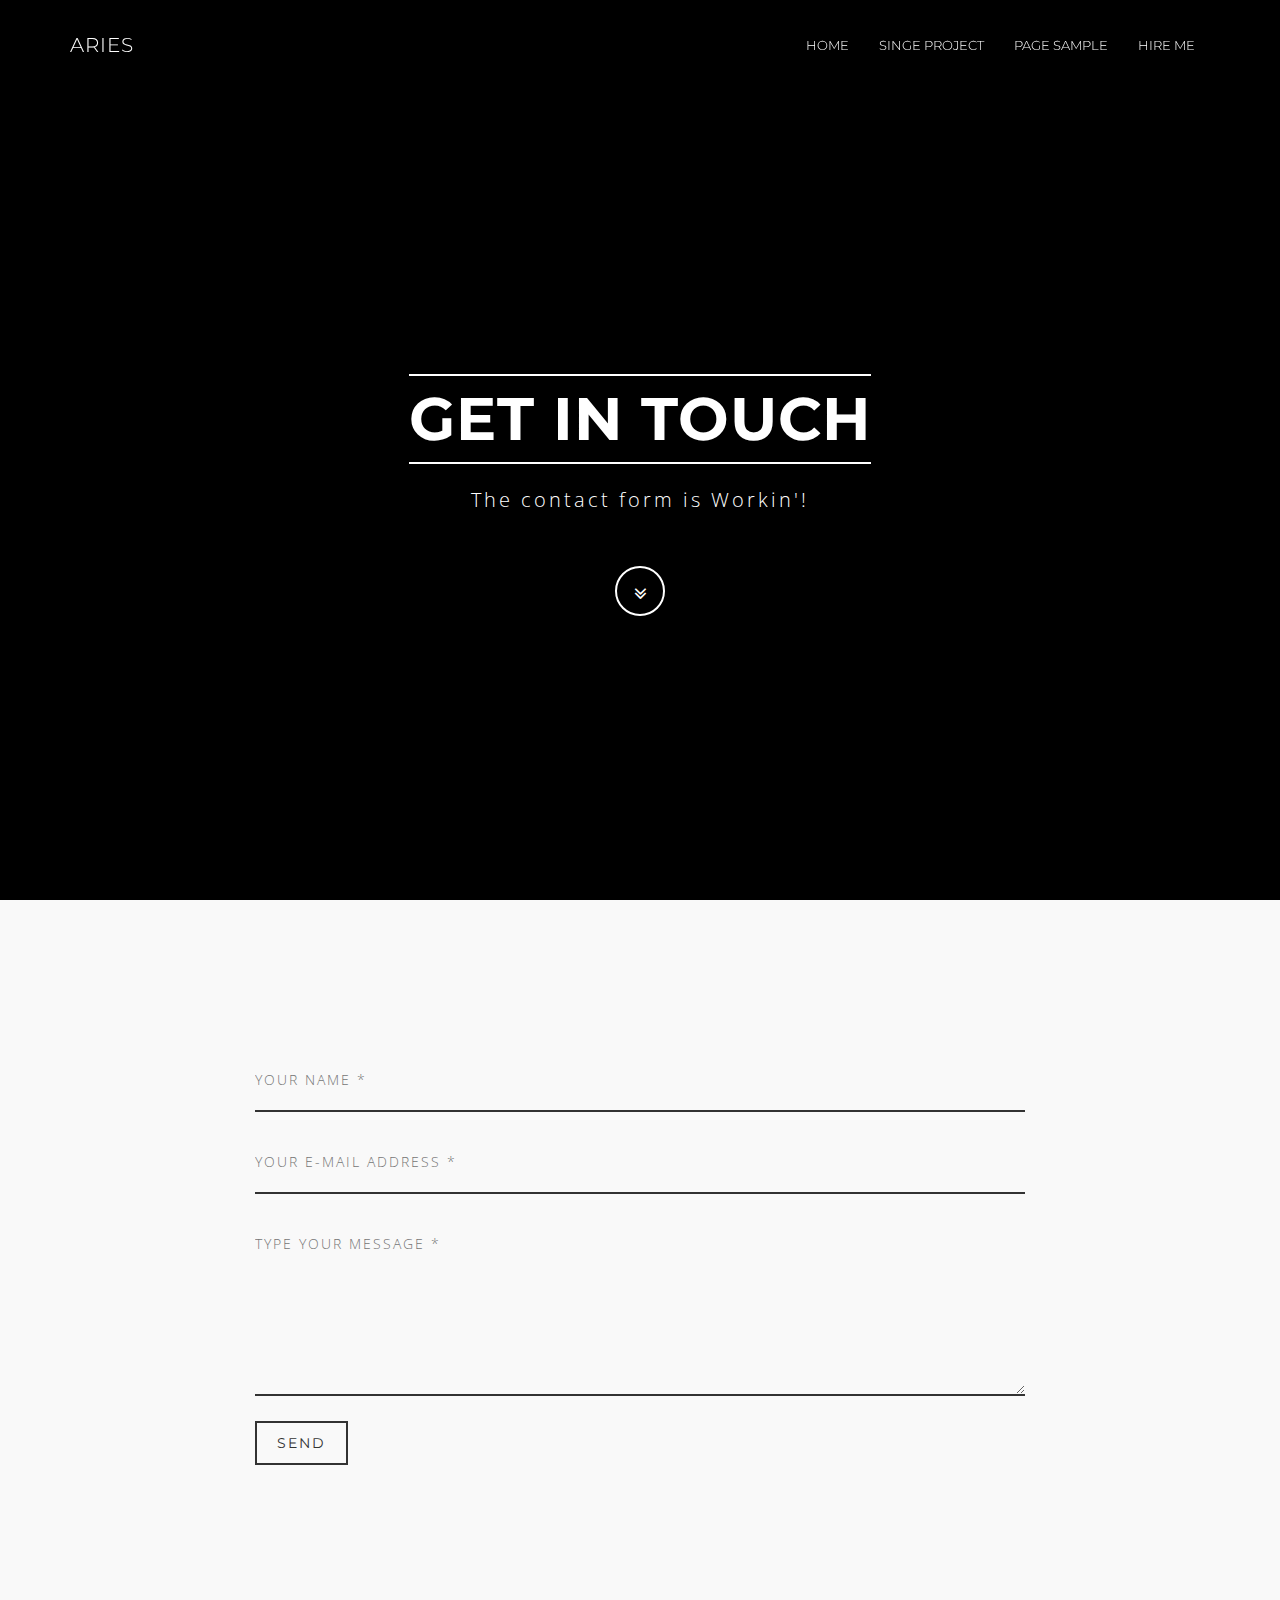
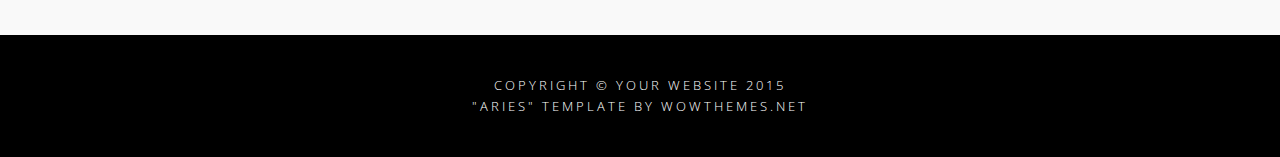
<file: Hulastone/contact.html>
<!DOCTYPE html>
<html lang="en">
<head>
<meta charset="utf-8">
<meta name="viewport" content="width=device-width, initial-scale=1">
<meta name="description" content="">
<meta name="author" content="">
<title>ARIES - Free Bootstrap Theme by WowThemes.net</title>
<!-- Bootstrap Core CSS -->
<link href="css/bootstrap.min.css" rel="stylesheet">
<!-- Custom CSS -->
<link href="css/theme.css" rel="stylesheet">
<!-- Custom Fonts -->
<link href="font-awesome/css/font-awesome.min.css" rel="stylesheet" type="text/css">
<link href="http://fonts.googleapis.com/css?family=Open+Sans:300,400,700,400italic,700italic" rel="stylesheet" type="text/css">
<link href="http://fonts.googleapis.com/css?family=Montserrat:400,700" rel="stylesheet" type="text/css">
<!-- HTML5 Shim and Respond.js IE8 support of HTML5 elements and media queries -->
<!-- WARNING: Respond.js doesn't work if you view the page via file:// -->
<!--[if lt IE 9]>
        <script src="https://oss.maxcdn.com/libs/html5shiv/3.7.0/html5shiv.js"></script>
        <script src="https://oss.maxcdn.com/libs/respond.js/1.4.2/respond.min.js"></script>
    <![endif]-->
</head>
<body id="page-top" data-spy="scroll" data-target=".navbar-fixed-top">
<!-- Navigation -->
<nav class="navbar navbar-custom navbar-fixed-top" role="navigation">
<div class="container">
	<div class="navbar-header">
		<button type="button" class="navbar-toggle" data-toggle="collapse" data-target=".navbar-main-collapse">
		<i class="fa fa-bars"></i>
		</button>
		<a class="navbar-brand page-scroll" href="index.html">
		ARIES </a>
	</div>
	<!-- Collect the nav links, forms, and other content for toggling -->
	<div class="collapse navbar-collapse navbar-right navbar-main-collapse">
		<ul class="nav navbar-nav">
			<li>
			<a href="index.html">Home</a>
			</li>
			<li>
			<a href="portfolio-item.html">Singe Project</a>
			</li>
			<li>
			<a href="page-sample.html">Page Sample</a>
			</li>
			<li>
			<a href="contact.html">Hire me</a>
			</li>
		</ul>
	</div>
	<!-- /.navbar-collapse -->
</div>
<!-- /.container -->
</nav>
<!-- Intro Header -->
<header class="intro">
<div class="intro-body">
	<div class="container">
		<div class="row">
			<div class="col-md-8 col-md-offset-2">
				<h1 class="brand-heading">Get in Touch</h1>
				<p class="intro-text">
					The contact form is Workin'!
				</p>
				<a href="#contact" class="btn btn-circle page-scroll">
				<i class="fa fa-angle-double-down animated"></i>
				</a>
			</div>
		</div>
	</div>
</div>
</header>
<!-- Contact Section -->
<section id="contact">
<div class="container content-section">
	<div class="row">
		<div class="col-lg-8 col-lg-offset-2">
			<div class="done">
				<div class="alert alert-success">
					<button type="button" class="close" data-dismiss="alert">×</button>
					Your message has been sent. Thank you!
				</div>
			</div>
			<form method="post" action="contact.php" id="contactform">
				<div class="form">
					<input type="text" name="name" placeholder="Your Name *">
					<input type="text" name="email" placeholder="Your E-mail Address *">
					<textarea name="comment" rows="7" placeholder="Type your Message *"></textarea>
					<input type="submit" id="submit" class="clearfix btn" value="Send">
				</div>
			</form>
		</div>
	</div>
</div>
</section>
<!-- Footer -->
<footer>
<div class="container text-center">
	<p class="credits">
		Copyright &copy; Your Website 2015<br/>
		"Aries" Template by WowThemes.net
	</p>
</div>
</footer>
<!-- jQuery -->
<script src="js/jquery.js"></script>
<!-- Bootstrap Core JavaScript -->
<script src="js/bootstrap.min.js"></script>
<!-- Plugin JavaScript -->
<script src="js/jquery.easing.min.js"></script>
<!-- Contact JavaScript -->
<script src="js/validate.js"></script>
<!-- Custom Theme JavaScript -->
<script src="js/theme.js"></script>
</body>
</html>
</file>
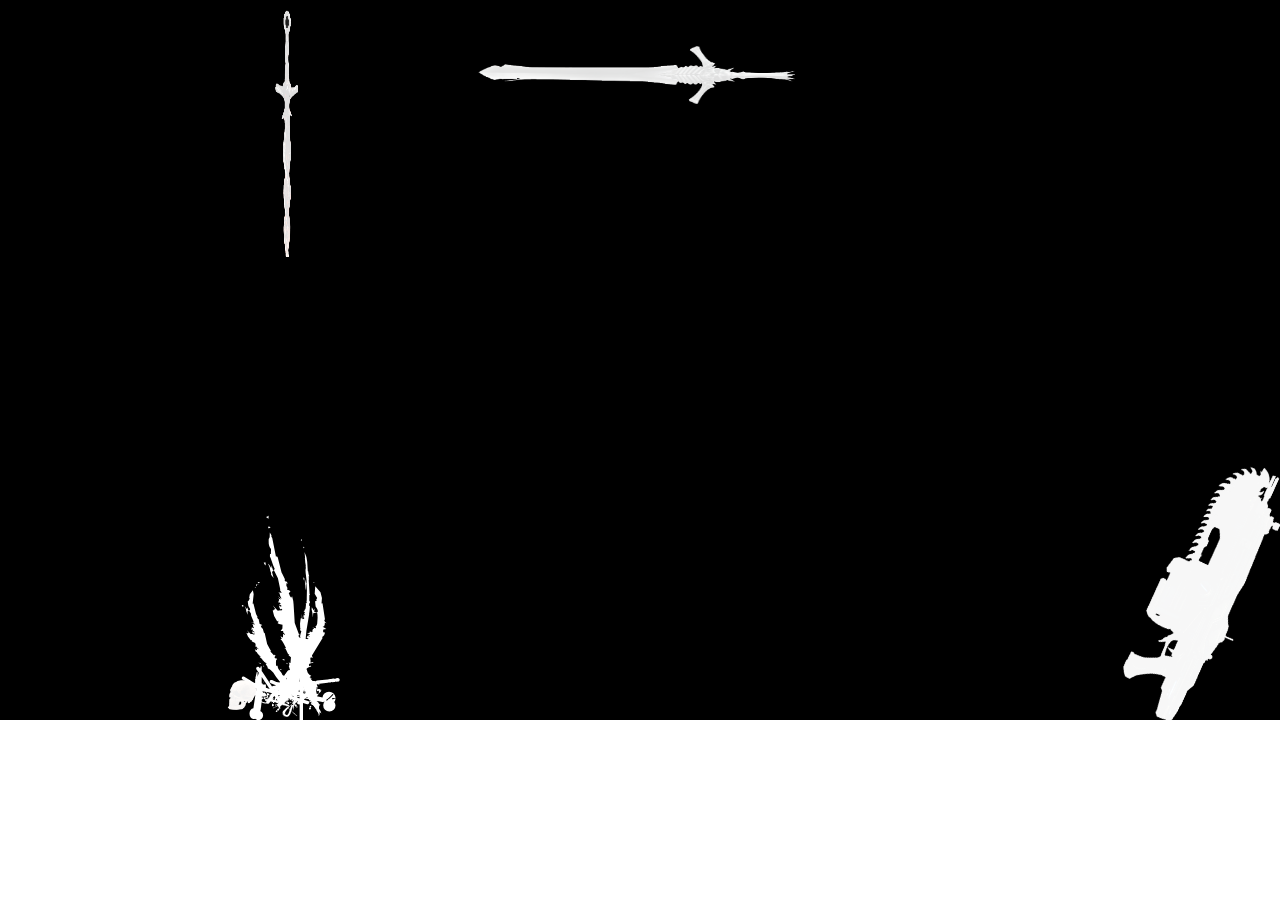
<file: Hulastone/Firstpageanimation.html>
<!DOCTYPE html>
<!--
	NOTES:
	1. All tokens are represented by '$' sign in the template.
	2. You can write your code only wherever mentioned.
	3. All occurrences of existing tokens will be replaced by their appropriate values.
	4. Blank lines will be removed automatically.
	5. Remove unnecessary comments before creating your template.
-->
<html>
<head>
<meta charset="UTF-8">
<meta name="authoring-tool" content="Adobe_Animate_CC">
<title>First page animation</title>
<!-- write your code here -->
<script src="CreateJS.js"></script>
<script src="First page animation.js"></script>
<script src="FirstPageAnimationScript.js">
</script>
<!-- write your code here -->
</head>
<body onload="initFPAni();" style="margin:0px;">
	<div id="animation_container" style="background-color:rgba(0, 0, 0, 1.00); width:1280px; height:720px">
		<canvas id="canvas" width="1280" height="720" style="position: absolute; display: block; background-color:rgba(0, 0, 0, 1.00);"></canvas>
		<div id="dom_overlay_container" style="pointer-events:none; overflow:hidden; width:1280px; height:720px; position: absolute; left: 0px; top: 0px; display: block;">
		</div>
	</div>
</body>
</html>
</file>
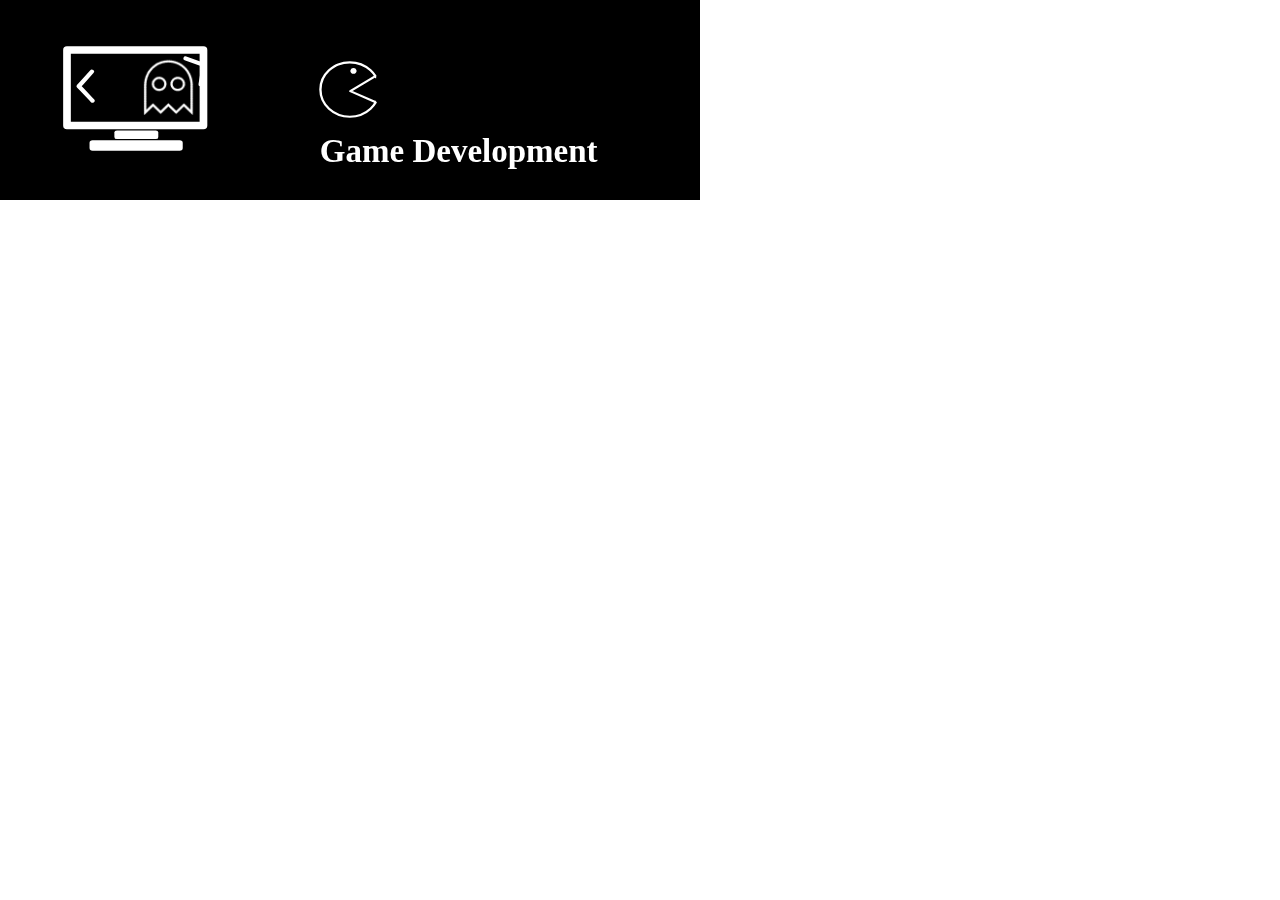
<file: Hulastone/GameDev.html>
<!DOCTYPE html>
<!--
	NOTES:
	1. All tokens are represented by '$' sign in the template.
	2. You can write your code only wherever mentioned.
	3. All occurrences of existing tokens will be replaced by their appropriate values.
	4. Blank lines will be removed automatically.
	5. Remove unnecessary comments before creating your template.
-->
<html>
<head>
<meta charset="UTF-8">
<meta name="authoring-tool" content="Adobe_Animate_CC">
<title>GameDev</title>
<!-- write your code here -->
<script src="CreateJS.js"></script>
<script src="GameDev.js"></script>
<script>
var canvas, stage, exportRoot, anim_container, dom_overlay_container, fnStartAnimation;
function init() {
	canvas = document.getElementById("canvas");
	anim_container = document.getElementById("animation_container");
	dom_overlay_container = document.getElementById("dom_overlay_container");
	var comp=AdobeAn.getComposition("1832276F60DF46FF92A53DF417E37EF9");
	var lib=comp.getLibrary();
	var loader = new createjs.LoadQueue(false);
	loader.addEventListener("fileload", function(evt){handleFileLoad(evt,comp)});
	loader.addEventListener("complete", function(evt){handleComplete(evt,comp)});
	var lib=comp.getLibrary();
	loader.loadManifest(lib.properties.manifest);
}
function handleFileLoad(evt, comp) {
	var images=comp.getImages();	
	if (evt && (evt.item.type == "image")) { images[evt.item.id] = evt.result; }	
}
function handleComplete(evt,comp) {
	//This function is always called, irrespective of the content. You can use the variable "stage" after it is created in token create_stage.
	var lib=comp.getLibrary();
	var ss=comp.getSpriteSheet();
	var queue = evt.target;
	var ssMetadata = lib.ssMetadata;
	for(i=0; i<ssMetadata.length; i++) {
		ss[ssMetadata[i].name] = new createjs.SpriteSheet( {"images": [queue.getResult(ssMetadata[i].name)], "frames": ssMetadata[i].frames} )
	}
	exportRoot = new lib.GameDev();
	stage = new lib.Stage(canvas);
	stage.addChild(exportRoot);	
	//Registers the "tick" event listener.
	fnStartAnimation = function() {
		createjs.Ticker.setFPS(lib.properties.fps);
		createjs.Ticker.addEventListener("tick", stage);
	}	    
	//Code to support hidpi screens and responsive scaling.
	function makeResponsive(isResp, respDim, isScale, scaleType) {		
		var lastW, lastH, lastS=1;		
		window.addEventListener('resize', resizeCanvas);		
		resizeCanvas();		
		function resizeCanvas() {			
			var w = lib.properties.width, h = lib.properties.height;			
			var iw = window.innerWidth, ih=window.innerHeight;			
			var pRatio = window.devicePixelRatio || 1, xRatio=iw/w, yRatio=ih/h, sRatio=1;			
			if(isResp) {                
				if((respDim=='width'&&lastW==iw) || (respDim=='height'&&lastH==ih)) {                    
					sRatio = lastS;                
				}				
				else if(!isScale) {					
					if(iw<w || ih<h)						
						sRatio = Math.min(xRatio, yRatio);				
				}				
				else if(scaleType==1) {					
					sRatio = Math.min(xRatio, yRatio);				
				}				
				else if(scaleType==2) {					
					sRatio = Math.max(xRatio, yRatio);				
				}			
			}			
			canvas.width = w*pRatio*sRatio;			
			canvas.height = h*pRatio*sRatio;
			canvas.style.width = dom_overlay_container.style.width = anim_container.style.width =  w*sRatio+'px';				
			canvas.style.height = anim_container.style.height = dom_overlay_container.style.height = h*sRatio+'px';
			stage.scaleX = pRatio*sRatio;			
			stage.scaleY = pRatio*sRatio;			
			lastW = iw; lastH = ih; lastS = sRatio;		
		}
	}
	makeResponsive(false,'both',false,1);	
	AdobeAn.compositionLoaded(lib.properties.id);
	fnStartAnimation();
}
</script>
<!-- write your code here -->
</head>
<body onload="init();" style="margin:0px;">
	<div id="animation_container" style="background-color:rgba(0, 0, 0, 1.00); width:700px; height:200px">
		<canvas id="canvas" width="700" height="200" style="position: absolute; display: block; background-color:rgba(0, 0, 0, 1.00);"></canvas>
		<div id="dom_overlay_container" style="pointer-events:none; overflow:hidden; width:700px; height:200px; position: absolute; left: 0px; top: 0px; display: block;">
		</div>
	</div>
</body>
</html>
</file>
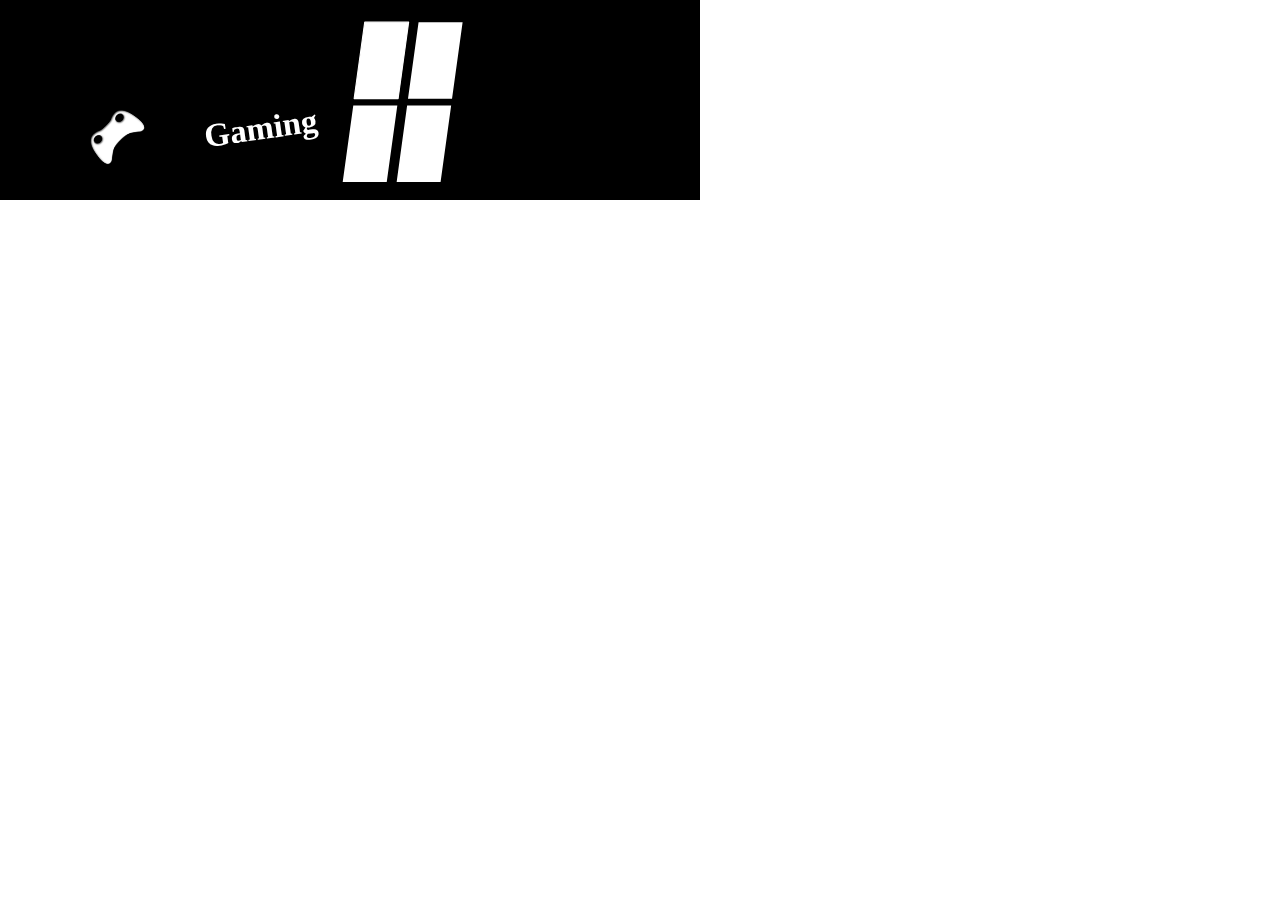
<file: Hulastone/Gaming.html>
<!DOCTYPE html>
<!--
	NOTES:
	1. All tokens are represented by '$' sign in the template.
	2. You can write your code only wherever mentioned.
	3. All occurrences of existing tokens will be replaced by their appropriate values.
	4. Blank lines will be removed automatically.
	5. Remove unnecessary comments before creating your template.
-->
<html>
<head>
<meta charset="UTF-8">
<meta name="authoring-tool" content="Adobe_Animate_CC">
<title>Gaming</title>
<!-- write your code here -->
<script src="CreateJS.js"></script>
<script src="Gaming.js?1510160253967"></script>
<script>
var canvas, stage, exportRoot, anim_container, dom_overlay_container, fnStartAnimation;
function init() {
	canvas = document.getElementById("canvas");
	anim_container = document.getElementById("animation_container");
	dom_overlay_container = document.getElementById("dom_overlay_container");
	var comp=AdobeAn.getComposition("58FE330D5EE040EE807D30DE418571DF");
	var lib=comp.getLibrary();
	var loader = new createjs.LoadQueue(false);
	loader.addEventListener("fileload", function(evt){handleFileLoad(evt,comp)});
	loader.addEventListener("complete", function(evt){handleComplete(evt,comp)});
	var lib=comp.getLibrary();
	loader.loadManifest(lib.properties.manifest);
}
function handleFileLoad(evt, comp) {
	var images=comp.getImages();	
	if (evt && (evt.item.type == "image")) { images[evt.item.id] = evt.result; }	
}
function handleComplete(evt,comp) {
	//This function is always called, irrespective of the content. You can use the variable "stage" after it is created in token create_stage.
	var lib=comp.getLibrary();
	var ss=comp.getSpriteSheet();
	var queue = evt.target;
	var ssMetadata = lib.ssMetadata;
	for(i=0; i<ssMetadata.length; i++) {
		ss[ssMetadata[i].name] = new createjs.SpriteSheet( {"images": [queue.getResult(ssMetadata[i].name)], "frames": ssMetadata[i].frames} )
	}
	exportRoot = new lib.Gaming();
	stage = new lib.Stage(canvas);
	stage.addChild(exportRoot);	
	//Registers the "tick" event listener.
	fnStartAnimation = function() {
		createjs.Ticker.setFPS(lib.properties.fps);
		createjs.Ticker.addEventListener("tick", stage);
	}	    
	//Code to support hidpi screens and responsive scaling.
	function makeResponsive(isResp, respDim, isScale, scaleType) {		
		var lastW, lastH, lastS=1;		
		window.addEventListener('resize', resizeCanvas);		
		resizeCanvas();		
		function resizeCanvas() {			
			var w = lib.properties.width, h = lib.properties.height;			
			var iw = window.innerWidth, ih=window.innerHeight;			
			var pRatio = window.devicePixelRatio || 1, xRatio=iw/w, yRatio=ih/h, sRatio=1;			
			if(isResp) {                
				if((respDim=='width'&&lastW==iw) || (respDim=='height'&&lastH==ih)) {                    
					sRatio = lastS;                
				}				
				else if(!isScale) {					
					if(iw<w || ih<h)						
						sRatio = Math.min(xRatio, yRatio);				
				}				
				else if(scaleType==1) {					
					sRatio = Math.min(xRatio, yRatio);				
				}				
				else if(scaleType==2) {					
					sRatio = Math.max(xRatio, yRatio);				
				}			
			}			
			canvas.width = w*pRatio*sRatio;			
			canvas.height = h*pRatio*sRatio;
			canvas.style.width = dom_overlay_container.style.width = anim_container.style.width =  w*sRatio+'px';				
			canvas.style.height = anim_container.style.height = dom_overlay_container.style.height = h*sRatio+'px';
			stage.scaleX = pRatio*sRatio;			
			stage.scaleY = pRatio*sRatio;			
			lastW = iw; lastH = ih; lastS = sRatio;		
		}
	}
	makeResponsive(false,'both',false,1);	
	AdobeAn.compositionLoaded(lib.properties.id);
	fnStartAnimation();
}
</script>
<!-- write your code here -->
</head>
<body onload="init();" style="margin:0px;">
	<div id="animation_container" style="background-color:rgba(0, 0, 0, 1.00); width:700px; height:200px">
		<canvas id="canvas" width="700" height="200" style="position: absolute; display: block; background-color:rgba(0, 0, 0, 1.00);"></canvas>
		<div id="dom_overlay_container" style="pointer-events:none; overflow:hidden; width:700px; height:200px; position: absolute; left: 0px; top: 0px; display: block;">
		</div>
	</div>
</body>
</html>
</file>
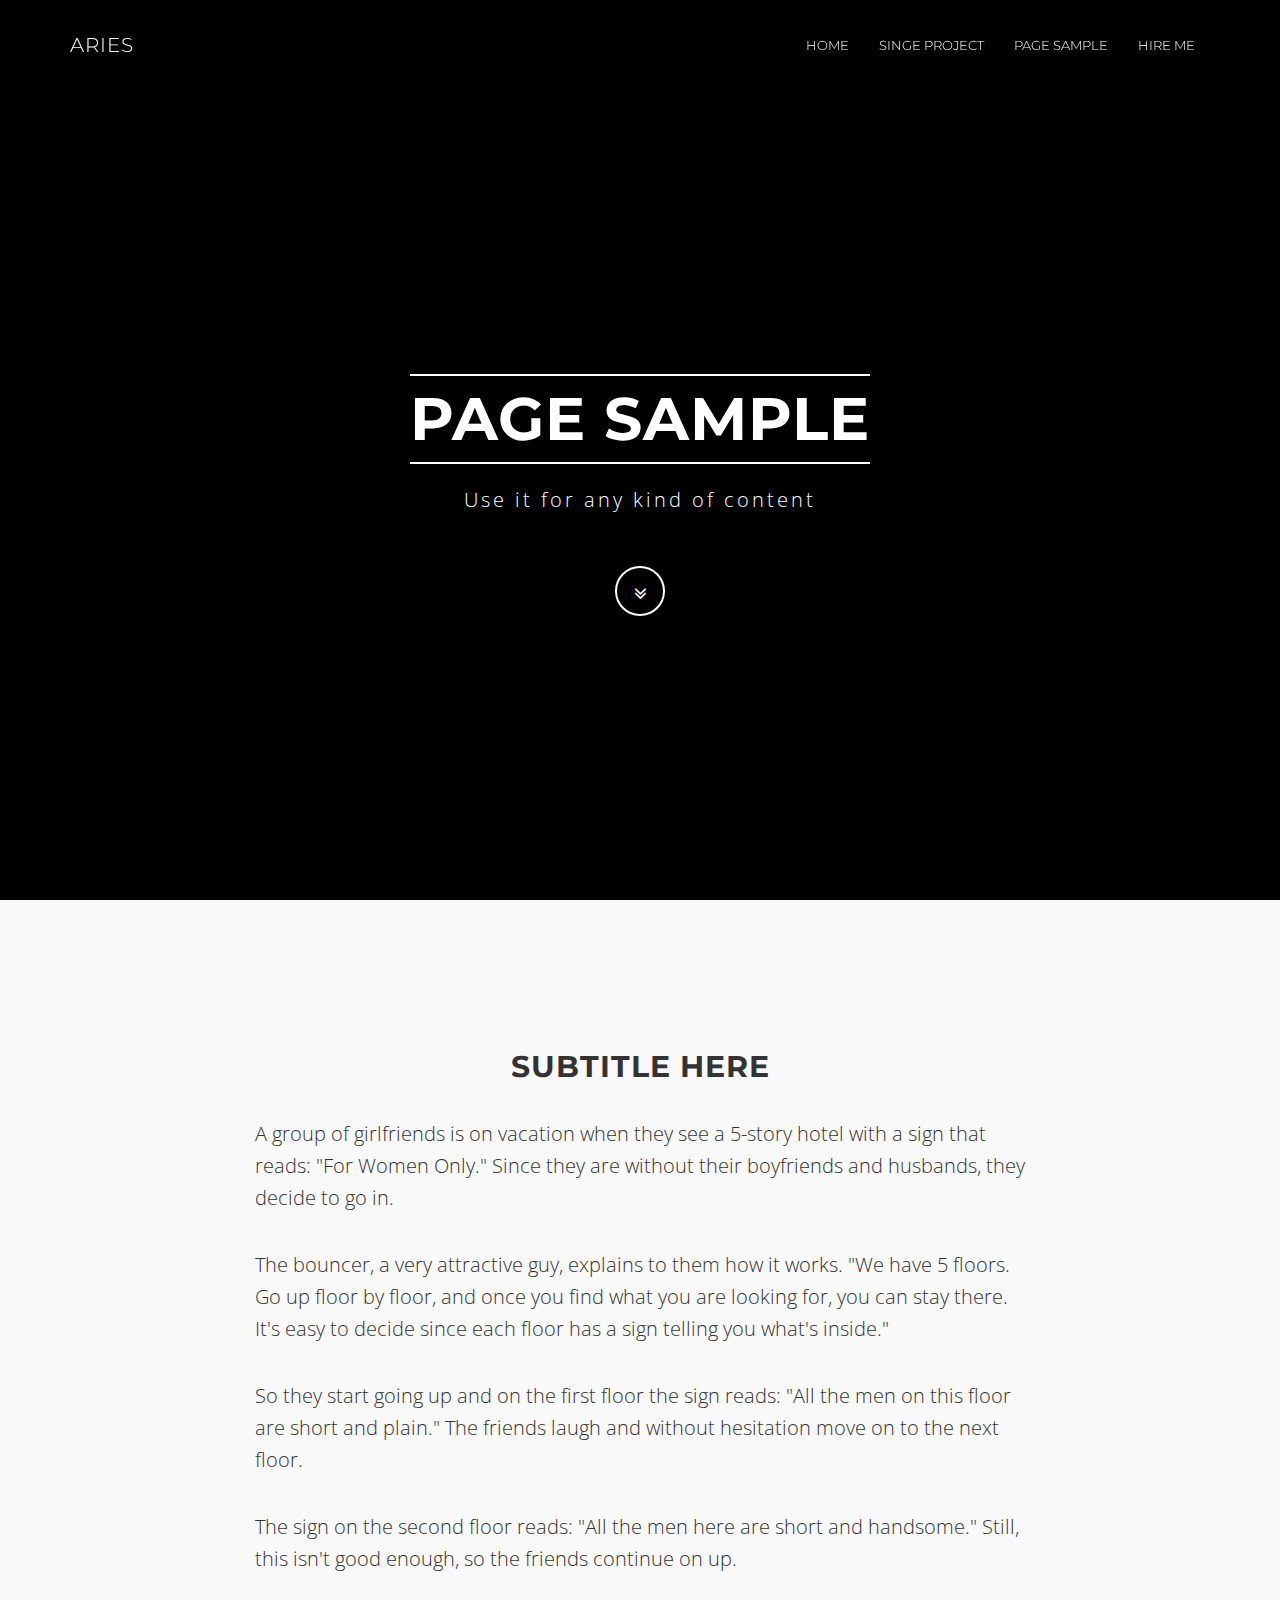
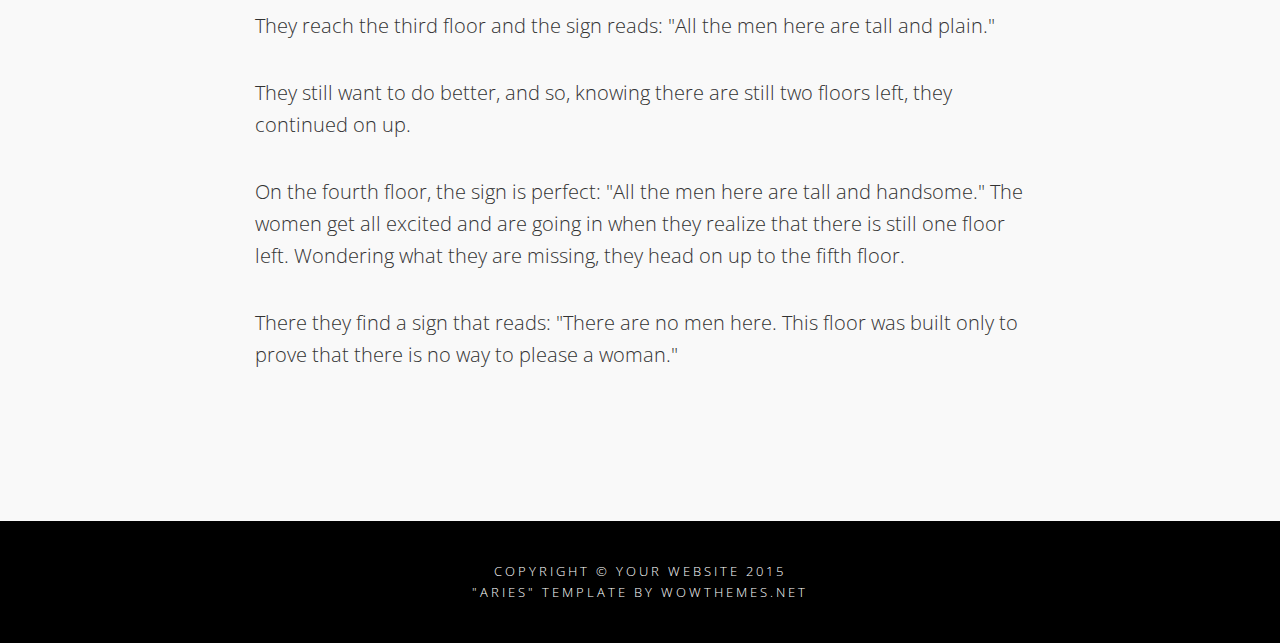
<file: Hulastone/page-sample.html>
<!DOCTYPE html>
<html lang="en">
<head>
<meta charset="utf-8">
<meta http-equiv="X-UA-Compatible" content="IE=edge">
<meta name="viewport" content="width=device-width, initial-scale=1">
<meta name="description" content="">
<meta name="author" content="">
<title>ARIES - Free Bootstrap Theme by WowThemes.net</title>
<!-- Bootstrap Core CSS -->
<link href="css/bootstrap.min.css" rel="stylesheet">
<!-- Custom CSS -->
<link href="css/theme.css" rel="stylesheet">
<!-- Custom Fonts -->
<link href="font-awesome/css/font-awesome.min.css" rel="stylesheet" type="text/css">
<link href="http://fonts.googleapis.com/css?family=Open+Sans:300,400,700,400italic,700italic" rel="stylesheet" type="text/css">
<link href="http://fonts.googleapis.com/css?family=Montserrat:400,700" rel="stylesheet" type="text/css">
<!-- HTML5 Shim and Respond.js IE8 support of HTML5 elements and media queries -->
<!-- WARNING: Respond.js doesn't work if you view the page via file:// -->
<!--[if lt IE 9]>
        <script src="https://oss.maxcdn.com/libs/html5shiv/3.7.0/html5shiv.js"></script>
        <script src="https://oss.maxcdn.com/libs/respond.js/1.4.2/respond.min.js"></script>
    <![endif]-->
</head>
<body id="page-top" data-spy="scroll" data-target=".navbar-fixed-top">
<!-- Navigation -->
<nav class="navbar navbar-custom navbar-fixed-top" role="navigation">
<div class="container">
	<div class="navbar-header">
		<button type="button" class="navbar-toggle" data-toggle="collapse" data-target=".navbar-main-collapse">
		<i class="fa fa-bars"></i>
		</button>
		<a class="navbar-brand page-scroll" href="index.html">
		ARIES </a>
	</div>
	<!-- Collect the nav links, forms, and other content for toggling -->
	<div class="collapse navbar-collapse navbar-right navbar-main-collapse">
		<ul class="nav navbar-nav">
			<li>
			<a href="index.html">Home</a>
			</li>
			<li>
			<a href="portfolio-item.html">Singe Project</a>
			</li>
			<li>
			<a href="page-sample.html">Page Sample</a>
			</li>
			<li>
			<a href="contact.html">Hire me</a>
			</li>
		</ul>
	</div>
	<!-- /.navbar-collapse -->
</div>
<!-- /.container -->
</nav>
<!-- Intro Header -->
<header class="intro">
<div class="intro-body">
	<div class="container">
		<div class="row">
			<div class="col-md-8 col-md-offset-2">
				<h1 class="brand-heading">Page Sample</h1>
				<p class="intro-text">
					Use it for any kind of content
				</p>
				<a href="#page-sample" class="btn btn-circle page-scroll">
				<i class="fa fa-angle-double-down animated"></i>
				</a>
			</div>
		</div>
	</div>
</div>
</header>
<!-- Page Sample Section -->
<section id="page-sample">
<div class="container content-section text-left">
	<div class="row">
		<h2 class="text-center">SUBTITLE HERE</h2>
		<div class="col-lg-8 col-lg-offset-2">
			<p>
				A group of girlfriends is on vacation when they see a 5-story hotel with a sign that reads: "For Women Only." Since they are without their boyfriends and husbands, they decide to go in.
			</p>
			<p>
				The bouncer, a very attractive guy, explains to them how it works. "We have 5 floors. Go up floor by floor, and once you find what you are looking for, you can stay there. It's easy to decide since each floor has a sign telling you what's inside."
			</p>
			<p>
				So they start going up and on the first floor the sign reads: "All the men on this floor are short and plain." The friends laugh and without hesitation move on to the next floor.
			</p>
			<p>
				The sign on the second floor reads: "All the men here are short and handsome." Still, this isn't good enough, so the friends continue on up.
			</p>
			<p>
				They reach the third floor and the sign reads: "All the men here are tall and plain."
			</p>
			<p>
				They still want to do better, and so, knowing there are still two floors left, they continued on up.
			</p>
			<p>
				On the fourth floor, the sign is perfect: "All the men here are tall and handsome." The women get all excited and are going in when they realize that there is still one floor left. Wondering what they are missing, they head on up to the fifth floor.
			</p>
			<p>
				There they find a sign that reads: "There are no men here. This floor was built only to prove that there is no way to please a woman."
			</p>
		</div>
	</div>
</div>
</section>
<!-- Footer -->
<footer>
<div class="container text-center">
	<p class="credits">
		Copyright &copy; Your Website 2015<br/>
		"Aries" Template by WowThemes.net
	</p>
</div>
</footer>
<!-- jQuery -->
<script src="js/jquery.js"></script>
<!-- Bootstrap Core JavaScript -->
<script src="js/bootstrap.min.js"></script>
<!-- Plugin JavaScript -->
<script src="js/jquery.easing.min.js"></script>
<!-- Custom Theme JavaScript -->
<script src="js/theme.js"></script>
</body>
</html>
</file>
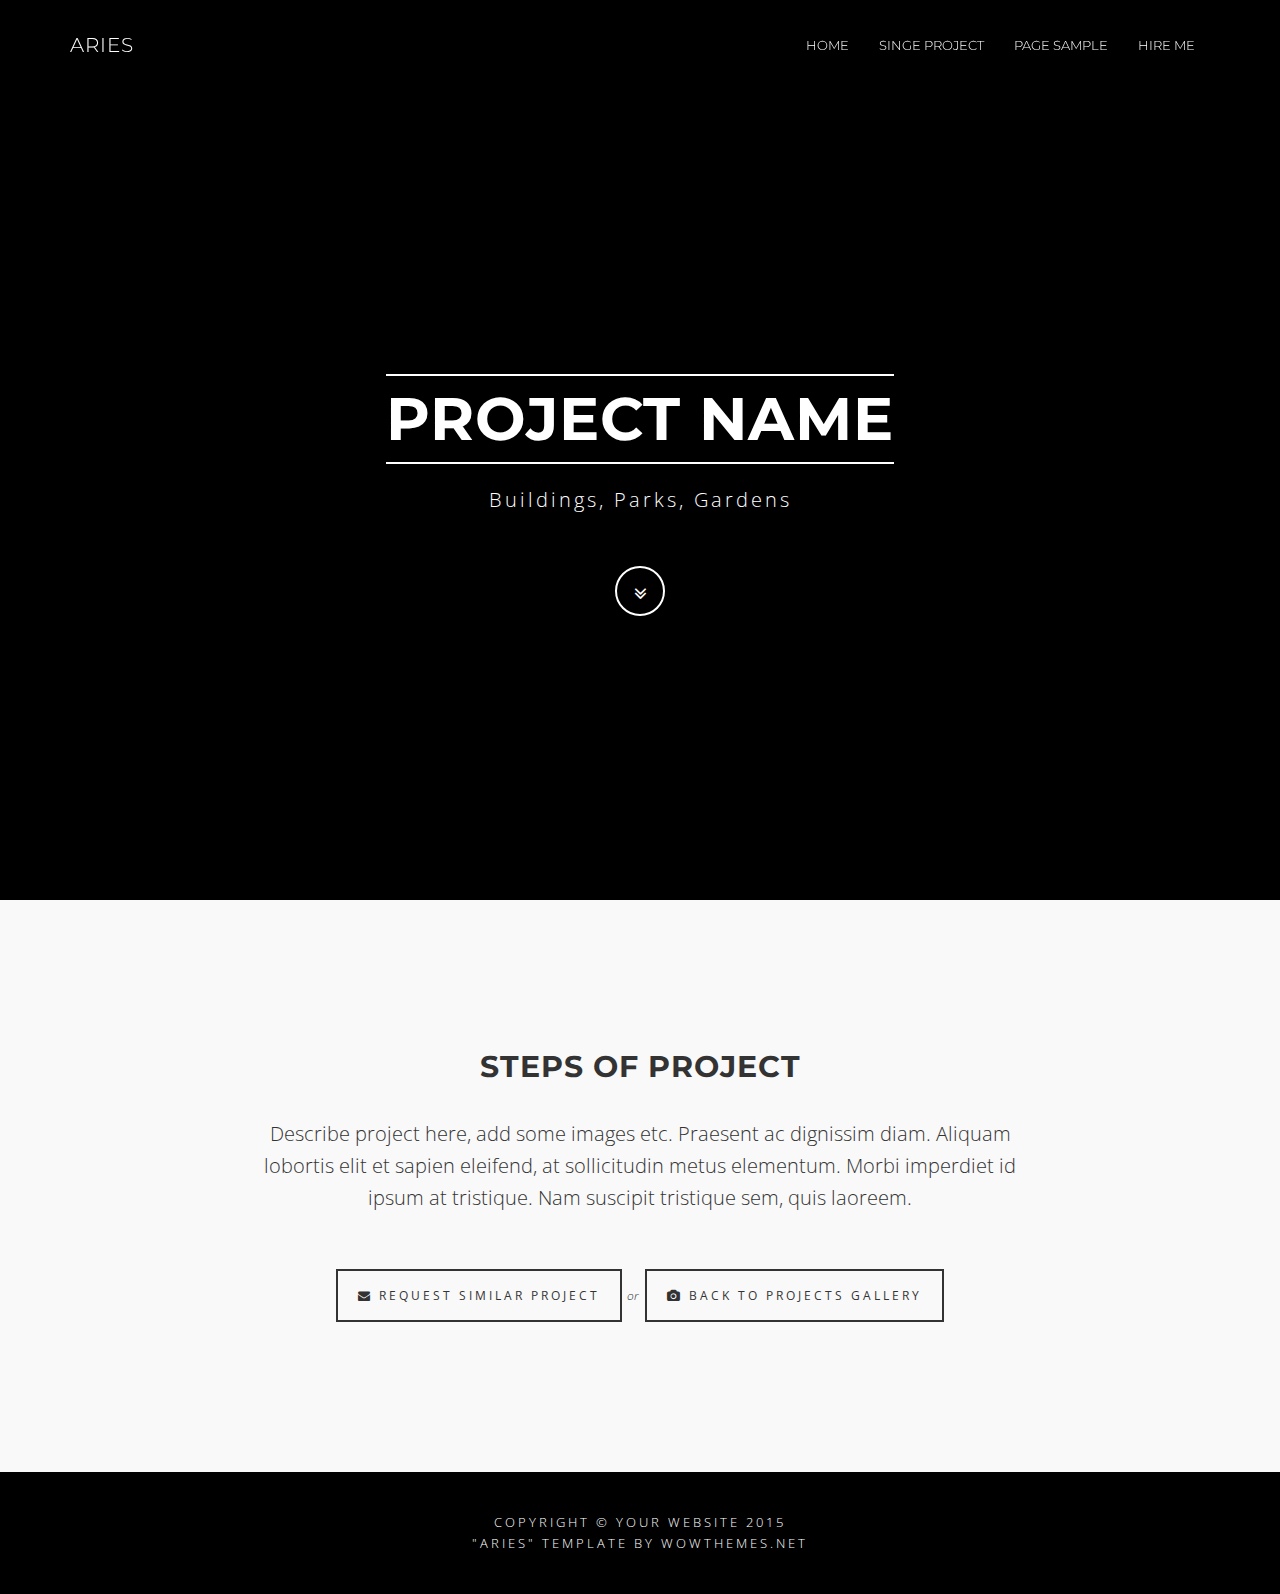
<file: Hulastone/portfolio-item.html>
<!DOCTYPE html>
<html lang="en">
<head>
<meta charset="utf-8">
<meta http-equiv="X-UA-Compatible" content="IE=edge">
<meta name="viewport" content="width=device-width, initial-scale=1">
<meta name="description" content="">
<meta name="author" content="">
<title>Neptune - Free Bootstrap Theme by WowThemes.net</title>
<!-- Bootstrap Core CSS -->
<link href="css/bootstrap.min.css" rel="stylesheet">
<!-- Custom CSS -->
<link href="css/theme.css" rel="stylesheet">
<!-- Custom Fonts -->
<link href="font-awesome/css/font-awesome.min.css" rel="stylesheet" type="text/css">
<link href="http://fonts.googleapis.com/css?family=Open+Sans:300,400,700,400italic,700italic" rel="stylesheet" type="text/css">
<link href="http://fonts.googleapis.com/css?family=Montserrat:400,700" rel="stylesheet" type="text/css">
<!-- HTML5 Shim and Respond.js IE8 support of HTML5 elements and media queries -->
<!-- WARNING: Respond.js doesn't work if you view the page via file:// -->
<!--[if lt IE 9]>
        <script src="https://oss.maxcdn.com/libs/html5shiv/3.7.0/html5shiv.js"></script>
        <script src="https://oss.maxcdn.com/libs/respond.js/1.4.2/respond.min.js"></script>
    <![endif]-->
</head>
<body id="page-top" data-spy="scroll" data-target=".navbar-fixed-top">
<!-- Navigation -->
<nav class="navbar navbar-custom navbar-fixed-top" role="navigation">
<div class="container">
	<div class="navbar-header">
		<button type="button" class="navbar-toggle" data-toggle="collapse" data-target=".navbar-main-collapse">
		<i class="fa fa-bars"></i>
		</button>
		<a class="navbar-brand page-scroll" href="index.html">
		ARIES
		</a>
	</div>
	<!-- Collect the nav links, forms, and other content for toggling -->
	<div class="collapse navbar-collapse navbar-right navbar-main-collapse">
		<ul class="nav navbar-nav">
			<li>
			<a href="index.html">Home</a>
			</li>
			<li>
			<a href="portfolio-item.html">Singe Project</a>
			</li>
			<li>
			<a href="page-sample.html">Page Sample</a>
			</li>
			<li>
			<a href="contact.html">Hire me</a>
			</li>
		</ul>
	</div>
	<!-- /.navbar-collapse -->
</div>
<!-- /.container -->
</nav>
<!-- Intro Header -->
<header class="intro">
<div class="intro-body">
	<div class="container">
		<div class="row">
			<div class="col-md-8 col-md-offset-2">
				<h1 class="brand-heading">Project Name</h1>
				<p class="intro-text">
					Buildings, Parks, Gardens
				</p>
				<a href="#single-project" class="btn btn-circle page-scroll">
				<i class="fa fa-angle-double-down animated"></i>
				</a>
			</div>
		</div>
	</div>
</div>
</header>
<!-- Project Details Section -->
<section id="single-project">
<div class="container content-section text-center">
	<div class="row">
		<h2>STEPS OF PROJECT</h2>
		<div class="col-lg-8 col-lg-offset-2">
			<p>
				Describe project here, add some images etc. Praesent ac dignissim diam. Aliquam lobortis elit et sapien eleifend, at sollicitudin metus elementum. Morbi imperdiet id ipsum at tristique. Nam suscipit tristique sem, <a href="#">quis</a> laoreem.
			</p>
			<p>
				<a href="#" class="btnghost"><i class="fa fa-envelope"></i> Request similar project</a> 
				<i style="font-size:12px;margin-right:3px;"> or </i> 
				<a href="index.html#portfolio" class="btnghost"><i class="fa fa-camera"></i> Back to projects gallery</a>
			</p>
		</div>
	</div>
</div>
</section>
<!-- Footer -->
<footer>
<div class="container text-center">
	<p class="credits">
		Copyright &copy; Your Website 2015<br/>
		"Aries" Template by WowThemes.net
	</p>
</div>
</footer>
<!-- jQuery -->
<script src="js/jquery.js"></script>
<!-- Bootstrap Core JavaScript -->
<script src="js/bootstrap.min.js"></script>
<!-- Plugin JavaScript -->
<script src="js/jquery.easing.min.js"></script>
<!-- Custom Theme JavaScript -->
<script src="js/theme.js"></script>
</body>
</html>
</file>
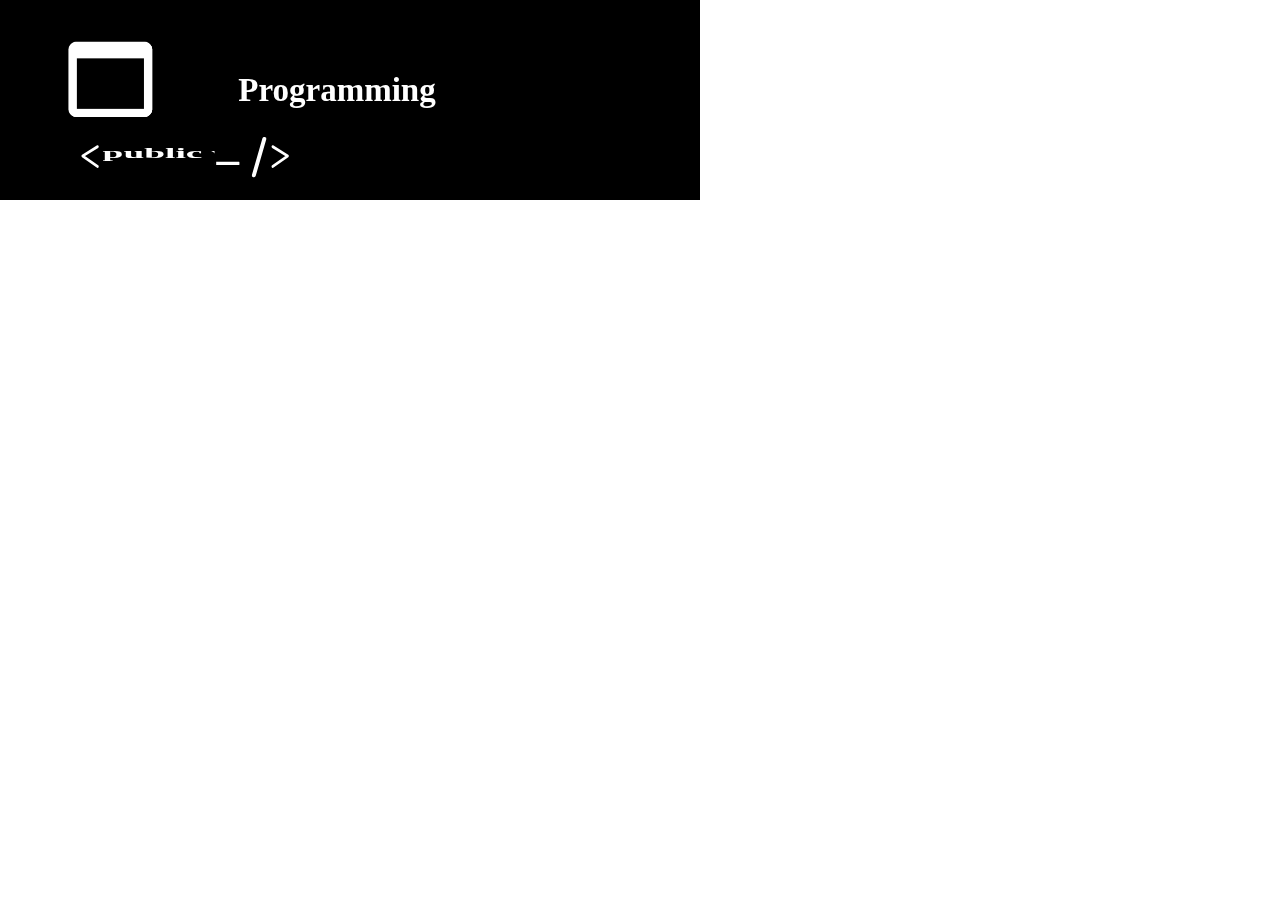
<file: Hulastone/Programming.html>
<!DOCTYPE html>
<!--
	NOTES:
	1. All tokens are represented by '$' sign in the template.
	2. You can write your code only wherever mentioned.
	3. All occurrences of existing tokens will be replaced by their appropriate values.
	4. Blank lines will be removed automatically.
	5. Remove unnecessary comments before creating your template.
-->
<html>
<head>
<meta charset="UTF-8">
<meta name="authoring-tool" content="Adobe_Animate_CC">
<title>Programming</title>
<!-- write your code here -->
<script src="CreateJS.js"></script>
<script src="Programming.js?1510595715573"></script>
<script>
var canvas, stage, exportRoot, anim_container, dom_overlay_container, fnStartAnimation;
function init() {
	canvas = document.getElementById("canvas");
	anim_container = document.getElementById("animation_container");
	dom_overlay_container = document.getElementById("dom_overlay_container");
	var comp=AdobeAn.getComposition("DF11D3DB3E3F4B58B963D211E97D5C92");
	var lib=comp.getLibrary();
	var loader = new createjs.LoadQueue(false);
	loader.addEventListener("fileload", function(evt){handleFileLoad(evt,comp)});
	loader.addEventListener("complete", function(evt){handleComplete(evt,comp)});
	var lib=comp.getLibrary();
	loader.loadManifest(lib.properties.manifest);
}
function handleFileLoad(evt, comp) {
	var images=comp.getImages();	
	if (evt && (evt.item.type == "image")) { images[evt.item.id] = evt.result; }	
}
function handleComplete(evt,comp) {
	//This function is always called, irrespective of the content. You can use the variable "stage" after it is created in token create_stage.
	var lib=comp.getLibrary();
	var ss=comp.getSpriteSheet();
	var queue = evt.target;
	var ssMetadata = lib.ssMetadata;
	for(i=0; i<ssMetadata.length; i++) {
		ss[ssMetadata[i].name] = new createjs.SpriteSheet( {"images": [queue.getResult(ssMetadata[i].name)], "frames": ssMetadata[i].frames} )
	}
	exportRoot = new lib.Programming();
	stage = new lib.Stage(canvas);
	stage.addChild(exportRoot);	
	//Registers the "tick" event listener.
	fnStartAnimation = function() {
		createjs.Ticker.setFPS(lib.properties.fps);
		createjs.Ticker.addEventListener("tick", stage);
	}	    
	//Code to support hidpi screens and responsive scaling.
	function makeResponsive(isResp, respDim, isScale, scaleType) {		
		var lastW, lastH, lastS=1;		
		window.addEventListener('resize', resizeCanvas);		
		resizeCanvas();		
		function resizeCanvas() {			
			var w = lib.properties.width, h = lib.properties.height;			
			var iw = window.innerWidth, ih=window.innerHeight;			
			var pRatio = window.devicePixelRatio || 1, xRatio=iw/w, yRatio=ih/h, sRatio=1;			
			if(isResp) {                
				if((respDim=='width'&&lastW==iw) || (respDim=='height'&&lastH==ih)) {                    
					sRatio = lastS;                
				}				
				else if(!isScale) {					
					if(iw<w || ih<h)						
						sRatio = Math.min(xRatio, yRatio);				
				}				
				else if(scaleType==1) {					
					sRatio = Math.min(xRatio, yRatio);				
				}				
				else if(scaleType==2) {					
					sRatio = Math.max(xRatio, yRatio);				
				}			
			}			
			canvas.width = w*pRatio*sRatio;			
			canvas.height = h*pRatio*sRatio;
			canvas.style.width = dom_overlay_container.style.width = anim_container.style.width =  w*sRatio+'px';				
			canvas.style.height = anim_container.style.height = dom_overlay_container.style.height = h*sRatio+'px';
			stage.scaleX = pRatio*sRatio;			
			stage.scaleY = pRatio*sRatio;			
			lastW = iw; lastH = ih; lastS = sRatio;		
		}
	}
	makeResponsive(false,'both',false,1);	
	AdobeAn.compositionLoaded(lib.properties.id);
	fnStartAnimation();
}
</script>
<!-- write your code here -->
</head>
<body onload="init();" style="margin:0px;">
	<div id="animation_container" style="background-color:rgba(0, 0, 0, 1.00); width:700px; height:200px">
		<canvas id="canvas" width="700" height="200" style="position: absolute; display: block; background-color:rgba(0, 0, 0, 1.00);"></canvas>
		<div id="dom_overlay_container" style="pointer-events:none; overflow:hidden; width:700px; height:200px; position: absolute; left: 0px; top: 0px; display: block;">
		</div>
	</div>
</body>
</html>
</file>
<file: Hulastone/css/theme.css>
/* Aries v1.0 - by WowThemes.net */
body {
	width:100%;
	height:100%;
	font-family:Open Sans,"Helvetica Neue",Helvetica,Arial,sans-serif;
	color:#fff;
	background-color:#000;
	 font-weight:300;
}
html {
	width:100%;
	height:100%;
}
h1,h2,h3,h4,h5,h6 {
	margin:0 0 35px;
	text-transform:uppercase;
	font-family:Montserrat,"Helvetica Neue",Helvetica,Arial,sans-serif;
	font-weight:700;
	letter-spacing:1px;
}
p {
	margin:0 0 25px;
	font-size:18px;
	line-height:1.5;
}
@media(min-width:768px) {
	p {
		margin:0 0 35px;
		font-size:20px;
		line-height:1.6;
	}
}
a {
	color:inherit;
	-webkit-transition:all .2s ease-in-out;
	-moz-transition:all .2s ease-in-out;
	transition:all .2s ease-in-out;
}
a:hover,a:focus {
	text-decoration:none;
	color:inherit;
}
.light {
	font-weight:400;
}
.navbar-custom {
	margin-bottom:0;
	border-bottom:1px solid rgba(255,255,255,.3);
	text-transform:uppercase;
	font-family:Montserrat,"Helvetica Neue",Helvetica,Arial,sans-serif;
	background-color:#000;
}
.navbar-custom .navbar-brand {
	font-size:20px;
	text-transform:none;
	letter-spacing:1px;
}
.navbar-custom .navbar-brand:focus {
	outline:0;
}
.navbar-custom .navbar-brand .navbar-toggle {
	padding:4px 6px;
	font-size:16px;
	color:#fff;
}
.navbar-custom .navbar-brand .navbar-toggle:focus,.navbar-custom .navbar-brand .navbar-toggle:active {
	outline:0;
}
.navbar-custom a {
}
.navbar-custom .nav li a {
	-webkit-transition:background .3s ease-in-out;
	-moz-transition:background .3s ease-in-out;
	transition:background .3s ease-in-out;
}
.navbar-custom .nav li a:hover {
	outline:0;
	color:#1ba39c;
	background-color:transparent;
}
.navbar-custom .nav li a:focus,.navbar-custom .nav li a:active {
	outline:0;
	background-color:transparent;
}
.navbar-custom .nav li.active {
	outline:0;
}
.navbar-custom .nav li.active a {
	color:#1ba39c;
}
.navbar-custom .nav li.active a:hover {
	color:#1ba39c;
}
@media(min-width:768px) {
	.navbar-custom {
		padding:20px 0;
		border-bottom:0;
		font-size:13px;
		background:0 0;
		-webkit-transition:background .5s ease-in-out,padding .5s ease-in-out;
		-moz-transition:background .5s ease-in-out,padding .5s ease-in-out;
		transition:background .5s ease-in-out,padding .5s ease-in-out;
	}
		 .navbar-custom.top-nav-collapse {
		 padding:0;
		border-bottom:1px solid rgba(255,255,255,.3);
		color:#333;
			background:#fff;
	}
	.navbar-custom.top-nav-collapse a {
		color:#333;
		display:d-inline-block;
	}
}
.intro {
	display:table;
	width:100%;
	height:auto;
	padding:100px 0 100px 0;
	text-align:center;
	color:#fff;
	background-image:black;
	-webkit-background-size:cover;
	-moz-background-size:cover;
	background-size:cover;
	-o-background-size:cover;
}
.h{ 

}
.intro .intro-body {
	display:table-cell;
	vertical-align:middle;
}
.intro .intro-body .brand-heading {
	font-size:40px;
}
.intro .intro-body .intro-text {
	font-size:18px;
}
@media(min-width:768px) {
	.intro {
		height:100%;
		padding:0;
	}
	.intro .intro-body .brand-heading {
		font-size:60px;
		margin-top:90px;
		margin-bottom:20px;
		border-top:2px solid #fff;
		border-bottom:2px solid #fff;
		display:inline-block;
		padding:10px 0;
	}
	.intro .intro-body .intro-text {
		font-size:20px;
			font-weight:300;
			letter-spacing:3px;
	}
}
.btn-circle {
	width:50px;
	height:50px;
	margin-top:15px;
	line-height:40px;
	text-align:center;
	border:2px solid #fff;
	border-radius:100%!important;
	font-size:20px;
	color:#fff;
	background:0 0;
	-webkit-transition:background .3s ease-in-out;
	-moz-transition:background .3s ease-in-out;
	transition:background .3s ease-in-out;
}
.btn-circle:hover,.btn-circle:focus {
	outline:0;
	color:#fff;
	background:rgba(255,255,255,.1);
}
.btn-circle i.animated {
	-webkit-transition-property:-webkit-transform;
	-webkit-transition-duration:1s;
	-moz-transition-property:-moz-transform;
	-moz-transition-duration:1s;
}
.btn-circle:hover i.animated {
	-webkit-animation-name:pulse;
	-moz-animation-name:pulse;
	-webkit-animation-duration:1.5s;
	-moz-animation-duration:1.5s;
	-webkit-animation-iteration-count:infinite;
	-moz-animation-iteration-count:infinite;
	-webkit-animation-timing-function:linear;
	-moz-animation-timing-function:linear;
}
@-webkit-keyframes pulse {
	0% {
		-webkit-transform:scale(1);
		transform:scale(1);
	}
	50% {
		-webkit-transform:scale(1.2);
		transform:scale(1.2);
	}
	100% {
		-webkit-transform:scale(1);
		transform:scale(1);
	}
}
@-moz-keyframes pulse {
	0% {
		-moz-transform:scale(1);
		transform:scale(1);
	}
	50% {
		-moz-transform:scale(1.2);
		transform:scale(1.2);
	}
	100% {
		-moz-transform:scale(1);
		transform:scale(1);
	}
}
.content-section {
	padding:40px 0;
	clear:both;
}
@media(min-width:767px) {
	.content-section {
		padding:150px 0;
			 clear:both;
	}
}
.btn {
	border-radius:0;
	text-transform:uppercase;
	font-family:Montserrat,"Helvetica Neue",Helvetica,Arial,sans-serif;
	font-weight:400;
	-webkit-transition:all .3s ease-in-out;
	-moz-transition:all .3s ease-in-out;
	transition:all .3s ease-in-out;
}
.btn-default {
	border:1px solid #42dca3;
	color:#42dca3;
	background-color:transparent;
}
.btn-default:hover,.btn-default:focus {
	border:1px solid #42dca3;
	outline:0;
	color:#000;
	background-color:#42dca3;
}
ul.banner-social-buttons {
	margin-top:0;
}
@media(max-width:1199px) {
	ul.banner-social-buttons {
		margin-top:15px;
	}
}
@media(max-width:767px) {
	ul.banner-social-buttons li {
		display:block;
		margin-bottom:20px;
		padding:0;
	}
	ul.banner-social-buttons li:last-child {
		margin-bottom:0;
	}
}
footer {
	padding:40px 0;
	z-index:1;
	position:relative;
	clear:both;
}
footer p {
	margin:0;
	font-size:15px;
}
footer p.credits {
	text-transform:uppercase;
	font-size:13px;
	letter-spacing:3px;
}
::-moz-selection {
	text-shadow:none;
	background:#fcfcfc;
	background:rgba(255,255,255,.2);
}
::selection {
	text-shadow:none;
	background:#fcfcfc;
	background:rgba(255,255,255,.2);
}
img::selection {
	background:0 0;
}
img::-moz-selection {
	background:0 0;
}
body {
	webkit-tap-highlight-color:rgba(255,255,255,.2);
}
.bgblue {
	background:#22292c;
}
.inlineblock {
	display:inline-block;
}
p:last-child {
	margin-bottom:0;
}
p.lead {
	line-height:1.9;
}
.btnghost {
	border:2px solid #333;
	background-color:transparent;
	padding:15px 20px;
	letter-spacing:3px;
	font-size:12px;
	text-transform:uppercase;
	font-weight:400;
	color:#333;
	margin-top:20px;
	display:inline-block;
}
.btnghost:hover {
	background-color:#333;
	color:#fff;
	border:2px solid #333;
}
.bgcover {
	background-size:cover;
	background-repeat:no-repeat;
	position:relative;
}
img {
	max-width:100%;
}
.gallery div {background-color: white}
.gallery ul {
	padding:0;
	margin:0;
}
.gallery img {
	max-width:100%;
	height:auto;
	padding:0;
	margin:0;
}
.gallery ul li {
	margin:0;
	position:relative;
	list-style:none;
	float:left;
	padding:0;
}
.gallery ul li a {
	display:block;
	position:relative;
	width:100%;
	height:100%;
	margin:0;
	padding:0;
	line-height:0;
}
.gallery ul li a:before {
	position:absolute;
	width:32px;
	height:32px;
	top:40%;
	left:50%;
	margin:-14px 0 0 -16px;
	background: url(data:image/svg+xml;utf8,%3C%3Fxml%20version%3D%221.0%22%20encoding%3D%22utf-8%22%3F%3E%0A%3C%21--%20Generator%3A%20Adobe%20Illustrator%2017.1.0%2C%20SVG%20Export%20Plug-In%20.%20SVG%20Version%3A%206.00%20Build%200%29%20%20--%3E%0A%3C%21DOCTYPE%20svg%20PUBLIC%20%22-//W3C//DTD%20SVG%201.1//EN%22%20%22http%3A//www.w3.org/Graphics/SVG/1.1/DTD/svg11.dtd%22%3E%0A%3Csvg%20version%3D%221.1%22%0A%09%20id%3D%22svg2%22%20xmlns%3Adc%3D%22http%3A//purl.org/dc/elements/1.1/%22%20xmlns%3Acc%3D%22http%3A//creativecommons.org/ns%23%22%20xmlns%3Ardf%3D%22http%3A//www.w3.org/1999/02/22-rdf-syntax-ns%23%22%20xmlns%3Asvg%3D%22http%3A//www.w3.org/2000/svg%22%20xmlns%3Asodipodi%3D%22http%3A//sodipodi.sourceforge.net/DTD/sodipodi-0.dtd%22%20xmlns%3Ainkscape%3D%22http%3A//www.inkscape.org/namespaces/inkscape%22%20inkscape%3Aversion%3D%220.48.4%20r9939%22%20sodipodi%3Adocname%3D%22icon-fullscreen.svg%22%0A%09%20xmlns%3D%22http%3A//www.w3.org/2000/svg%22%20xmlns%3Axlink%3D%22http%3A//www.w3.org/1999/xlink%22%20x%3D%220px%22%20y%3D%220px%22%20viewBox%3D%220%200%20960%20560%22%0A%09%20enable-background%3D%22new%200%200%20960%20560%22%20xml%3Aspace%3D%22preserve%22%3E%0A%3Csodipodi%3Anamedview%20%20borderopacity%3D%221%22%20pagecolor%3D%22%23ffffff%22%20bordercolor%3D%22%23666666%22%20objecttolerance%3D%2210%22%20gridtolerance%3D%2210%22%20guidetolerance%3D%2210%22%20showgrid%3D%22false%22%20fit-margin-top%3D%220%22%20fit-margin-left%3D%220%22%20inkscape%3Azoom%3D%227.375%22%20inkscape%3Acx%3D%22-5.1525424%22%20inkscape%3Acy%3D%2216%22%20id%3D%22namedview11%22%20inkscape%3Awindow-x%3D%22-8%22%20inkscape%3Awindow-y%3D%22-8%22%20fit-margin-right%3D%220%22%20inkscape%3Apageopacity%3D%220%22%20fit-margin-bottom%3D%220%22%20inkscape%3Awindow-width%3D%221366%22%20inkscape%3Awindow-height%3D%22706%22%20inkscape%3Awindow-maximized%3D%221%22%20inkscape%3Apageshadow%3D%222%22%20inkscape%3Acurrent-layer%3D%22svg2%22%3E%0A%09%3C/sodipodi%3Anamedview%3E%0A%3Cg%3E%0A%09%3Crect%20x%3D%22220%22%20y%3D%22260%22%20fill%3D%22%23FFFFFF%22%20width%3D%22536%22%20height%3D%2224%22/%3E%0A%3C/g%3E%0A%3Cg%3E%0A%09%3Crect%20x%3D%22476%22%20y%3D%224%22%20fill%3D%22%23FFFFFF%22%20width%3D%2224%22%20height%3D%22556%22/%3E%0A%3C/g%3E%0A%3C/svg%3E%0A) no-repeat;
	content:"";
	opacity:0;
	z-index:1;
	-webkit-transition:all 0.3s linear;
	-moz-transition:all 0.3s linear;
	transition:all 0.3s linear;
}
.gallery ul li a:hover:before {
	top:50%;
	opacity:1;
}
.gallery ul li a:after {
	position:absolute;
	width:100%;
	top:0;
	bottom:0;
	background:rgba(0,0,0,0.3);
	content:"";
	opacity:0;
	-webkit-transition:all 0.3s linear;
	-moz-transition:all 0.3s linear;
	transition:all 0.3s linear;
}
.gallery ul li a:hover:after {
	opacity:1;
}
section:after {
	float:none;
	clear:both;
}
section {
	background-color:#f9f9f9;
	color:#333;
	overflow:hidden;
}
.done {
	display:none;
}
.error input,input.error,.error textarea,textarea.error {
	background-color:#ffffff;
	border-bottom:2px solid orangered !Important;
	-webkit-transition:border linear 0.2s,box-shadow linear 0.2s;
	-moz-transition:border linear 0.2s,box-shadow linear 0.2s;
	-o-transition:border linear 0.2s,box-shadow linear 0.2s;
	transition:border linear 0.2s,box-shadow linear 0.2s;	
}
#contactform input,#contactform textarea {
	border:0px;
	border-bottom:2px solid #333;
	width:100%;
	background-color:transparent;
	padding:20px 0px;
	text-transform:uppercase;
	letter-spacing:2px;
	margin-bottom:20px;
}
#contactform input#submit {
	width:auto;
	border:2px solid;
	padding:10px 20px;
	display:inline-block;
}
#contactform input#submit:hover {
	background-color:#333;
	color:#fff;
	border:2px solid #333;
}
#contactform input:focus,#contactform input:active,#contactform textarea:focus,#contactform textarea:active {
	border-top:0px;
	border-bottom:2px solid lightseagreen;
	outline:0;
	outline: none;
}
</file>
